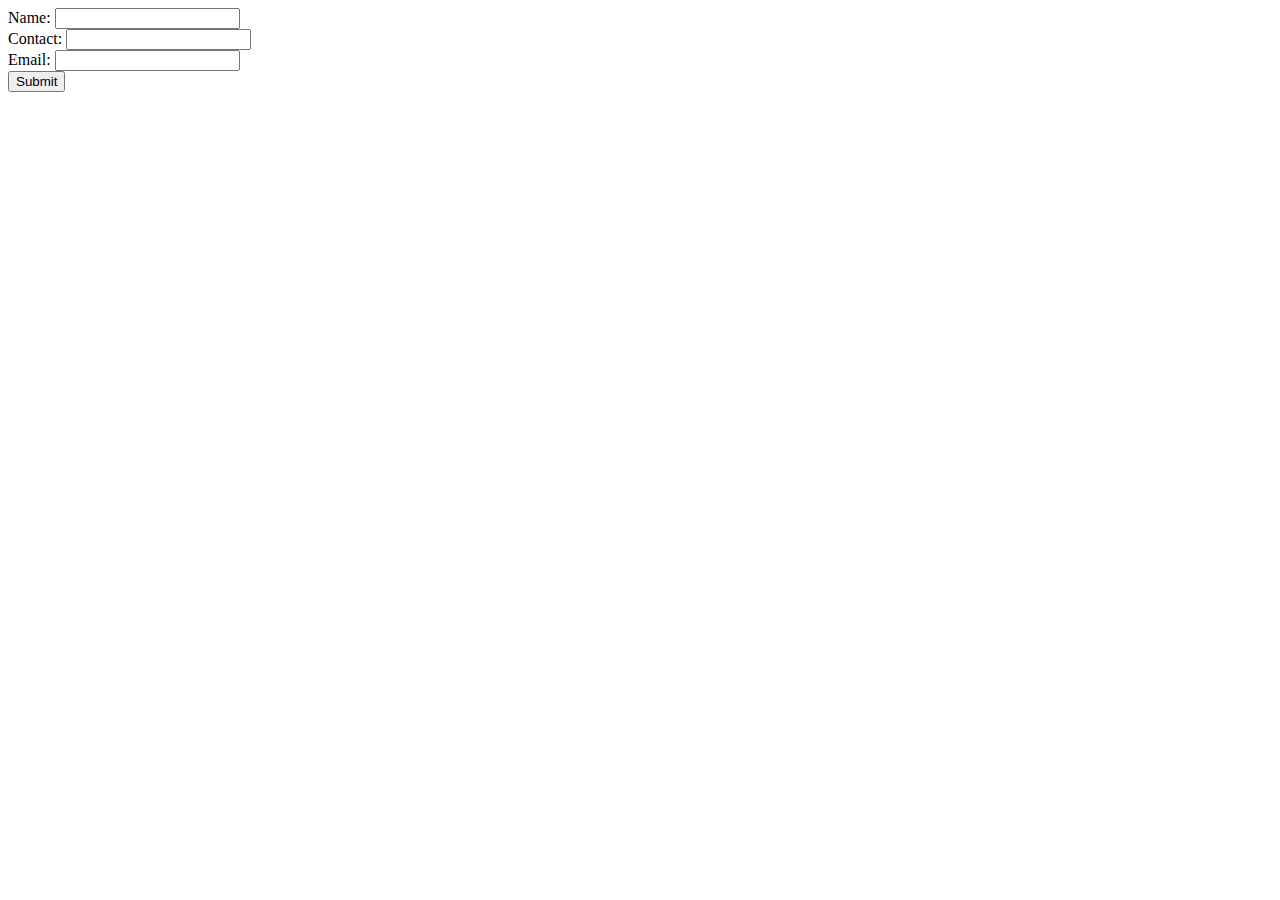
<file: index.html>
<!DOCTYPE html>
<html lang="en">
<head>
    <meta charset="UTF-8">
    <meta name="viewport" content="width=device-width, initial-scale=1.0">
    <title>Download PDF</title>
</head>
<body>
    <div id="form-container">
        <form id="download-form">
            <label for="name">Name:</label>
            <input type="text" id="name" name="name" required>
            <br>
            <label for="contact">Contact:</label>
            <input type="text" id="contact" name="contact" required>
            <br>
            <label for="email">Email:</label>
            <input type="email" id="email" name="email" required>
            <br>
            <button type="submit">Submit</button>
        </form>
    </div>
    <div id="thank-you" style="display: none;">
        <h2>Thank you!</h2>
    </div>
    <script src="app.js"></script>
</body>
</html>
</file>
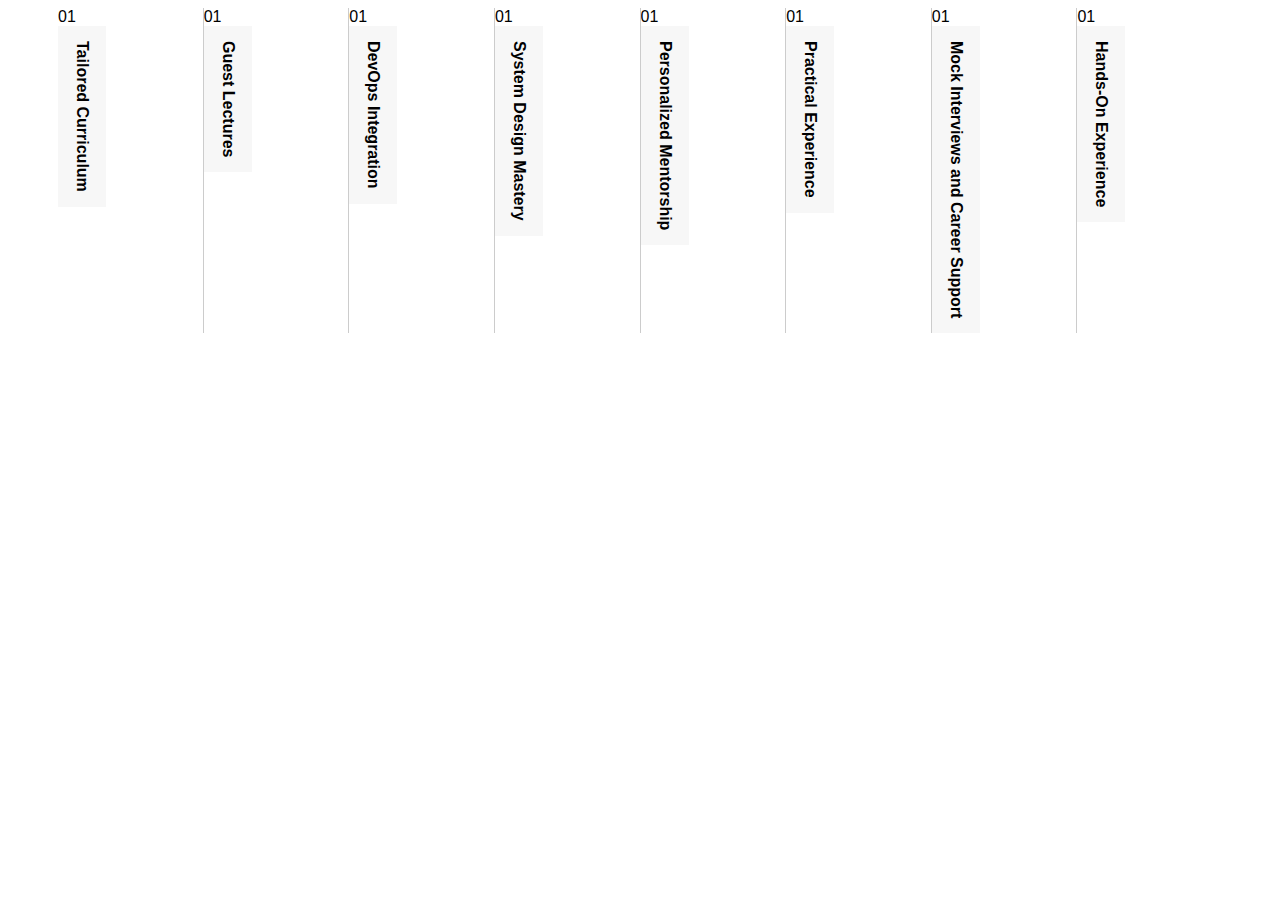
<file: index2.html>
<!DOCTYPE html>
<html lang="en">
  <head>
    <meta charset="UTF-8" />
    <meta name="viewport" content="width=device-width, initial-scale=1.0" />
    <title>Horizontal Accordion</title>
    <link rel="stylesheet" href="styles.css" />
  </head>
  <body>
    <div class="accordion">
      <div class="accordion-item">
        <div>01</div>
        <div class="accordion-header">Tailored Curriculum</div>
        <div class="accordion-content">
          Our curriculum is the best for learning DSA in Java, system design,
          and DevOps fundamentals. It combines theory and practical experience
          to help you master these important skills.
        </div>
      </div>
      <div class="accordion-item">
        <div>01</div>
        <div class="accordion-header">Guest Lectures</div>
        <div class="accordion-content">
          Learn advanced problem-solving techniques, innovative system design
          patterns, and sophisticated DevOps strategies from top industry
          experts.
        </div>
      </div>
      <div class="accordion-item">
        <div>01</div>
        <div class="accordion-header">DevOps Integration</div>
        <div class="accordion-content">
          Engage in projects that integrate DevOps principles, including CI/CD
          pipelines and container orchestration, to experience modern
          development practices firsthand.
        </div>
      </div>
      <div class="accordion-item">
        <div>01</div>
        <div class="accordion-header">System Design Mastery</div>
        <div class="accordion-content">
          Participate in workshops that simulate real-world system design
          scenarios, enhancing your ability to create robust, scalable
          architectures using tools like AWS, Kubernetes, and microservices.
        </div>
      </div>
      <div class="accordion-item">
        <div>01</div>
        <div class="accordion-header">Personalized Mentorship</div>
        <div class="accordion-content">
          Receive 1:1 mentorship from seasoned professionals who guide you
          through complex concepts and offer tailored advice for your career
          growth.
        </div>
      </div>
      <div class="accordion-item">
        <div>01</div>
        <div class="accordion-header">Practical Experience</div>
        <div class="accordion-content">
          Apply your skills to projects that mimic real-world scenarios, gaining
          practical experience and showcasing your capabilities to potential
          employers.
        </div>
      </div>
      <div class="accordion-item">
        <div>01</div>
        <div class="accordion-header">Mock Interviews and Career Support</div>
        <div class="accordion-content">
          Benefit from mock interviews and career services designed to prepare
          you for job placements at top product-based companies.
        </div>
      </div>
      <div class="accordion-item">
        <div>01</div>
        <div class="accordion-header">Hands-On Experience</div>
        <div class="accordion-content">
          Throughout the program, you'll be placed with partner companies to
          work on real-time projects. This externship provides a practical
          application of your learning.
        </div>
      </div>
    </div>
    <script src="./scripts.js">
    </script>
  </body>
</html>
</file>
<file: styles.css>
body {
    font-family: Arial, sans-serif;
}

.accordion {
    display: flex;
    width:auto;
    overflow: hidden;
    padding: 0 50px;
}

.accordion-item {
    flex: 1;
    gap: 20px;
    border-right: 1px solid #ccc;
    overflow: hidden;
    transition: flex 0.3s;
}

.accordion-item:last-child {
    border-right: none;
}

.accordion-header {
    background-color: #f7f7f7;
    padding: 15px;
    cursor: pointer;
    font-weight: bold;
    text-align: center;
    writing-mode: vertical-lr; /* Rotate text for horizontal layout */
    /* transform: rotate(180deg);  */
    /* opacity: 0.5; */
}

.accordion-content {
    display: none;
    padding: 15px;
    background-color: #fff;
}
</file>
